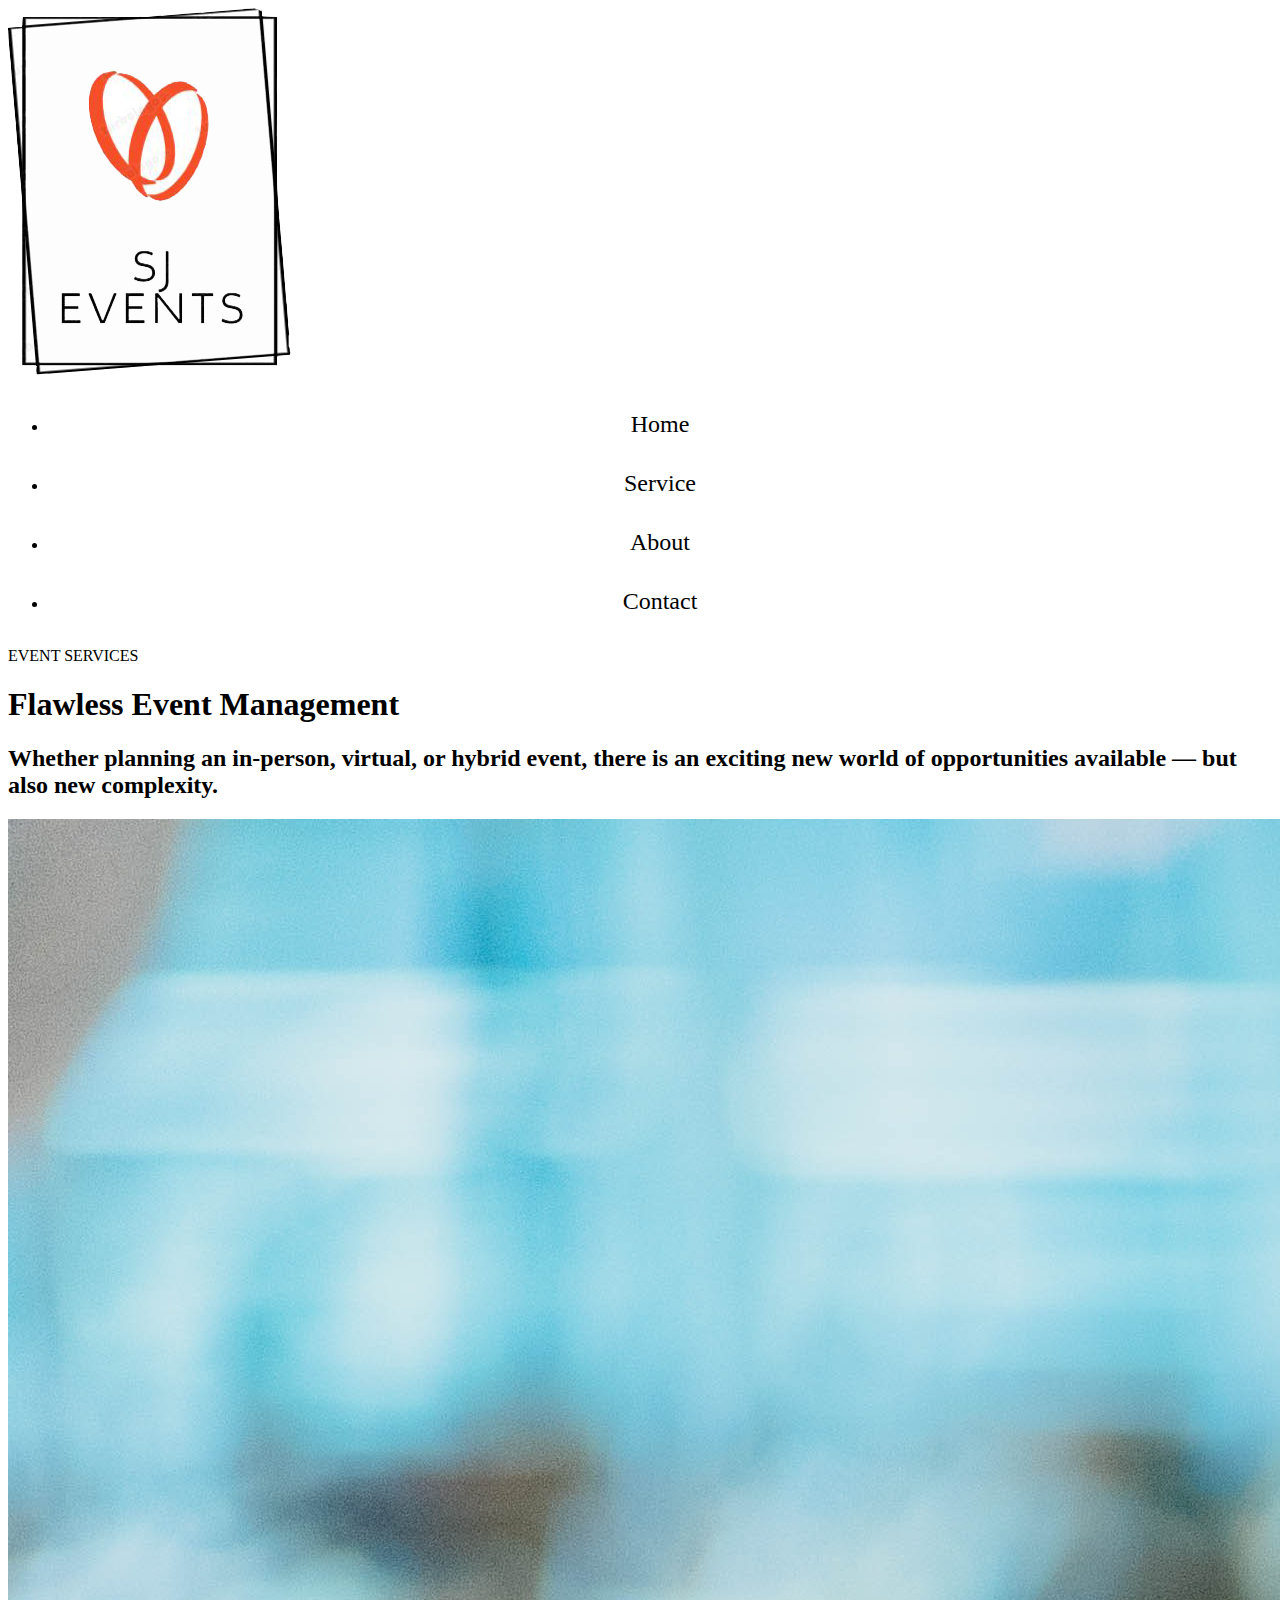
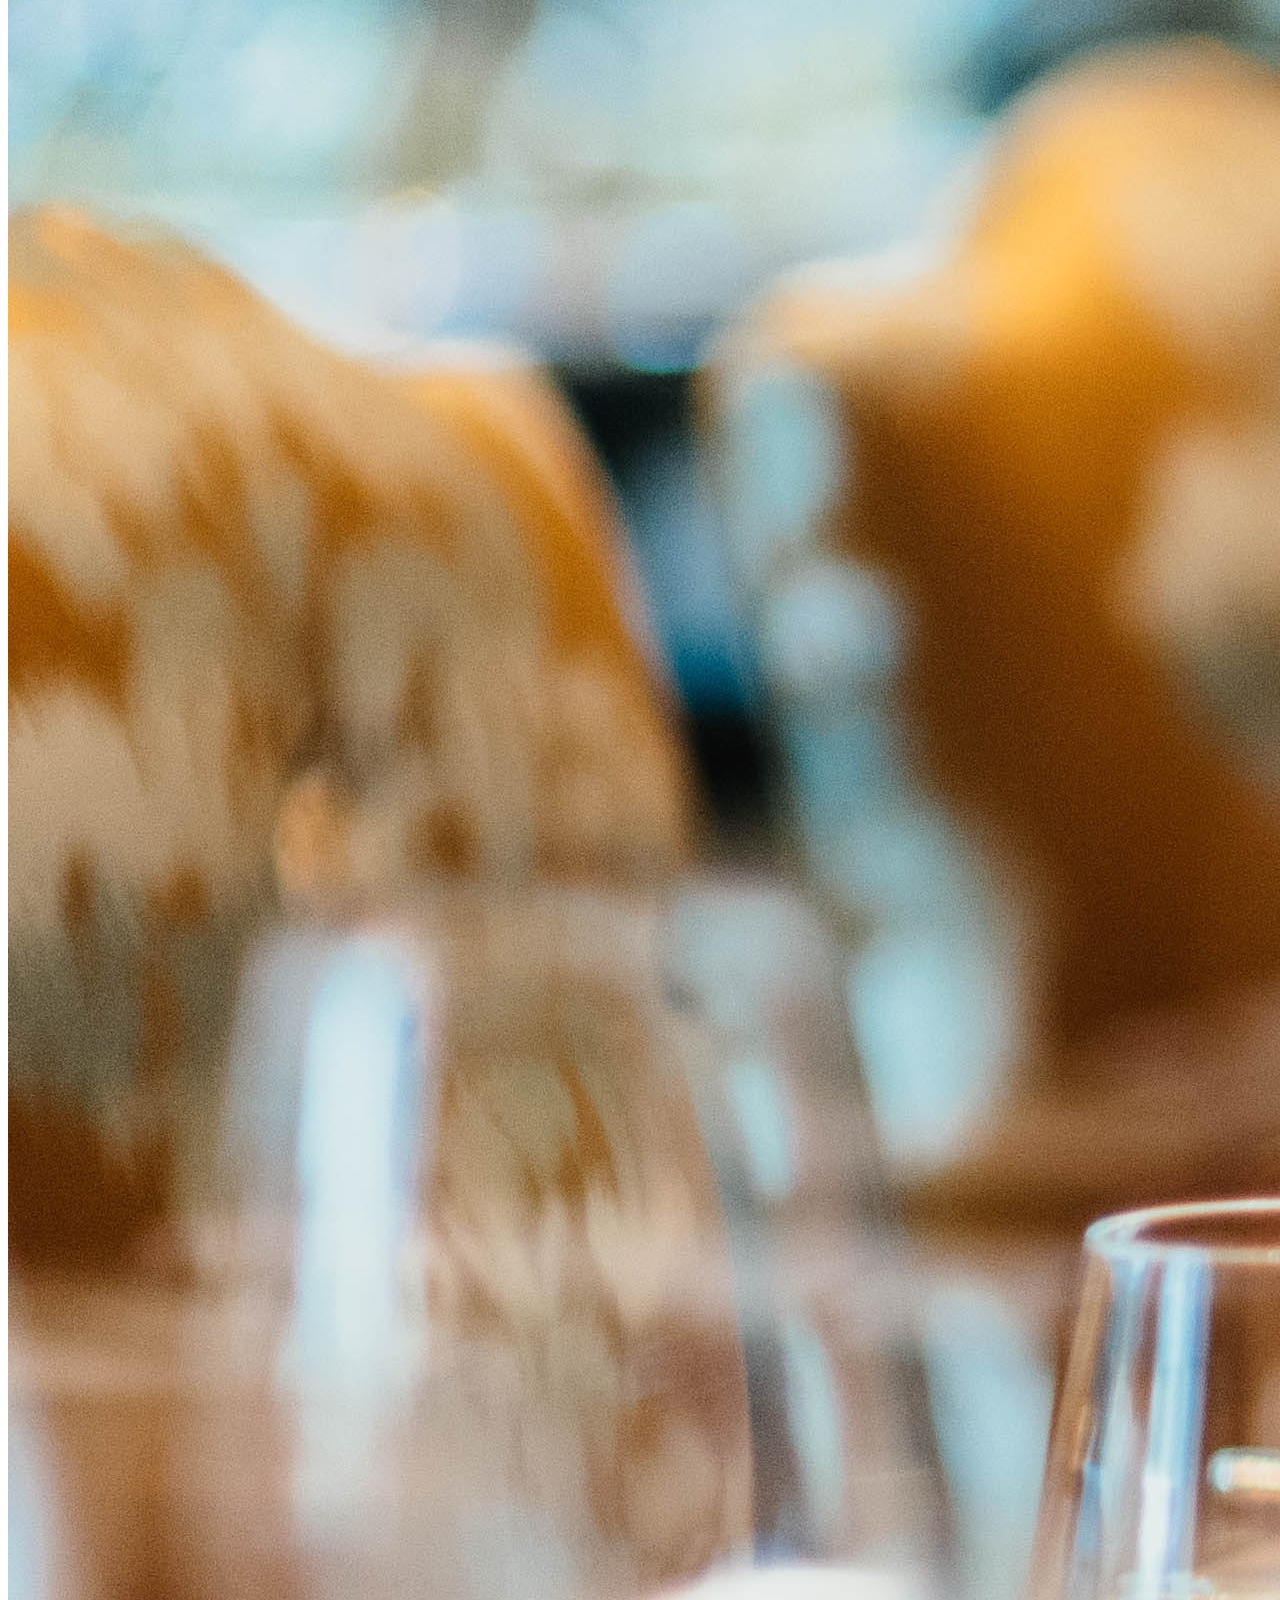
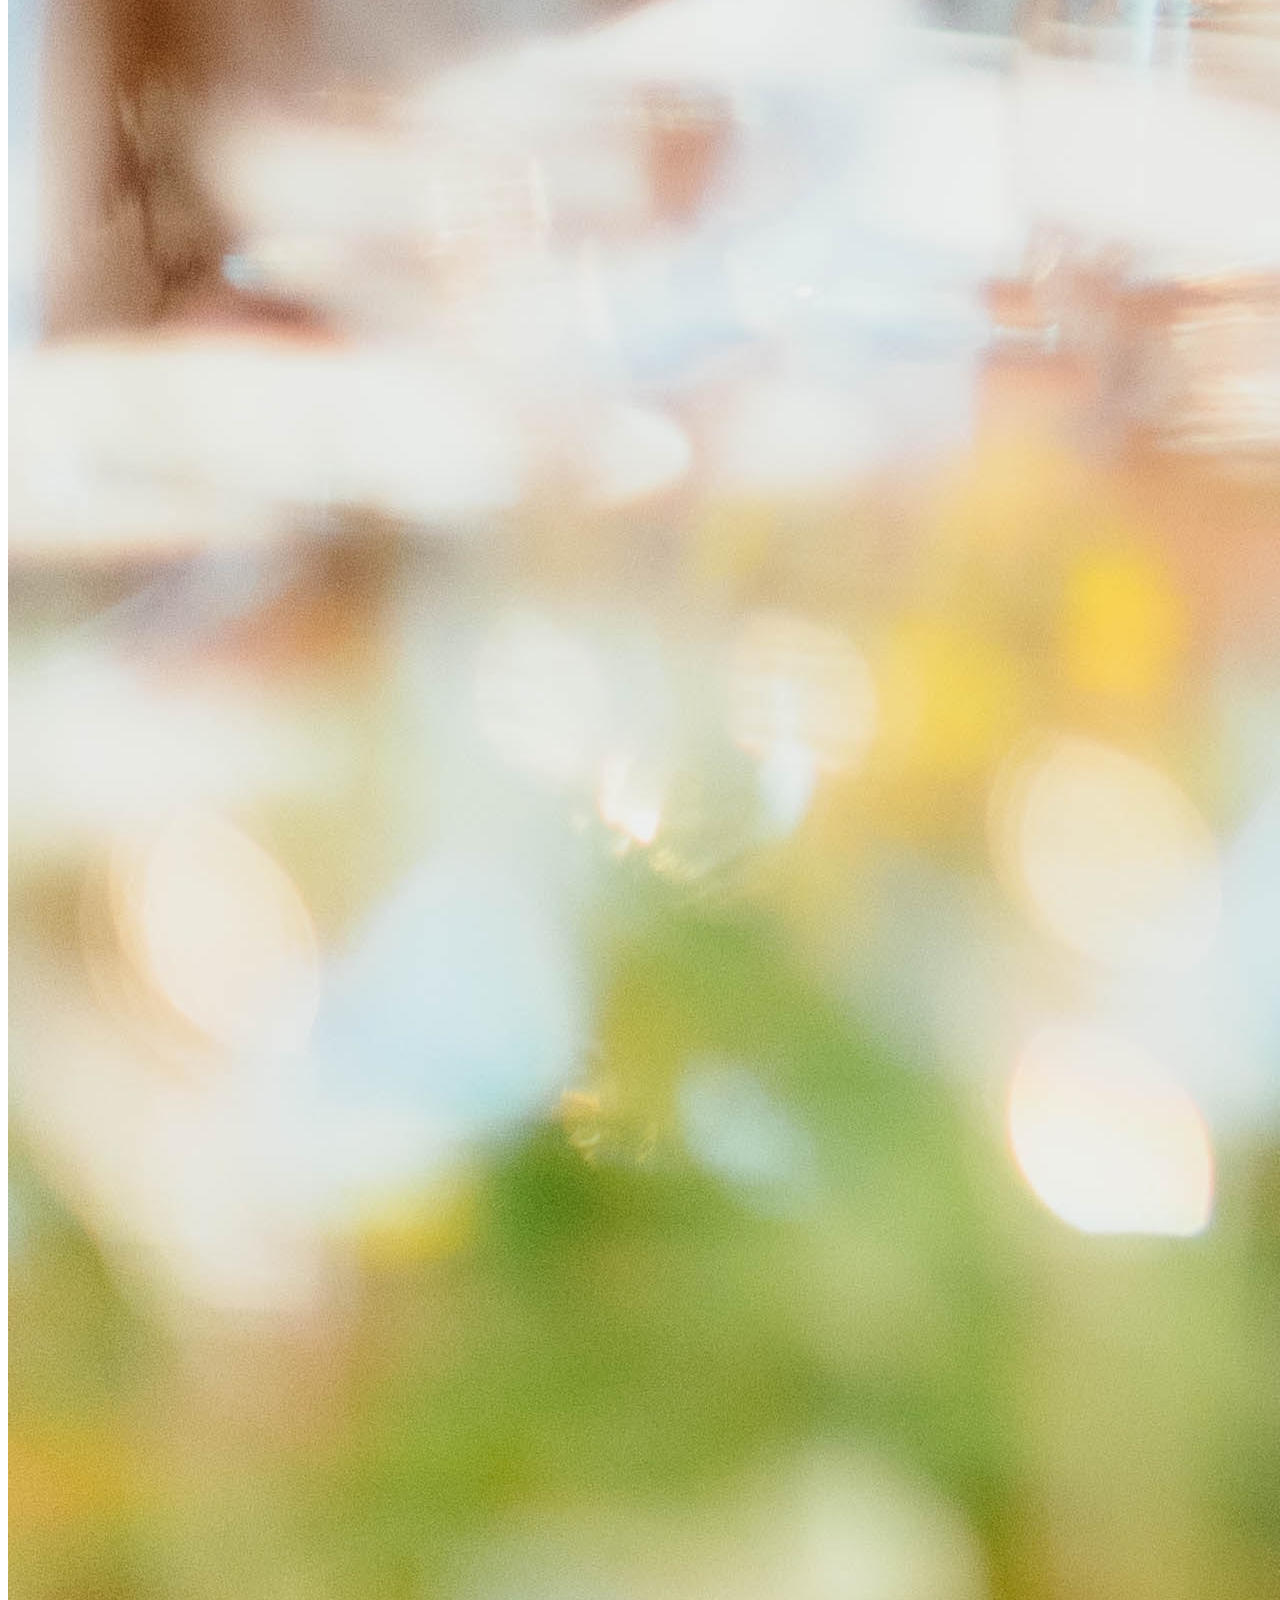
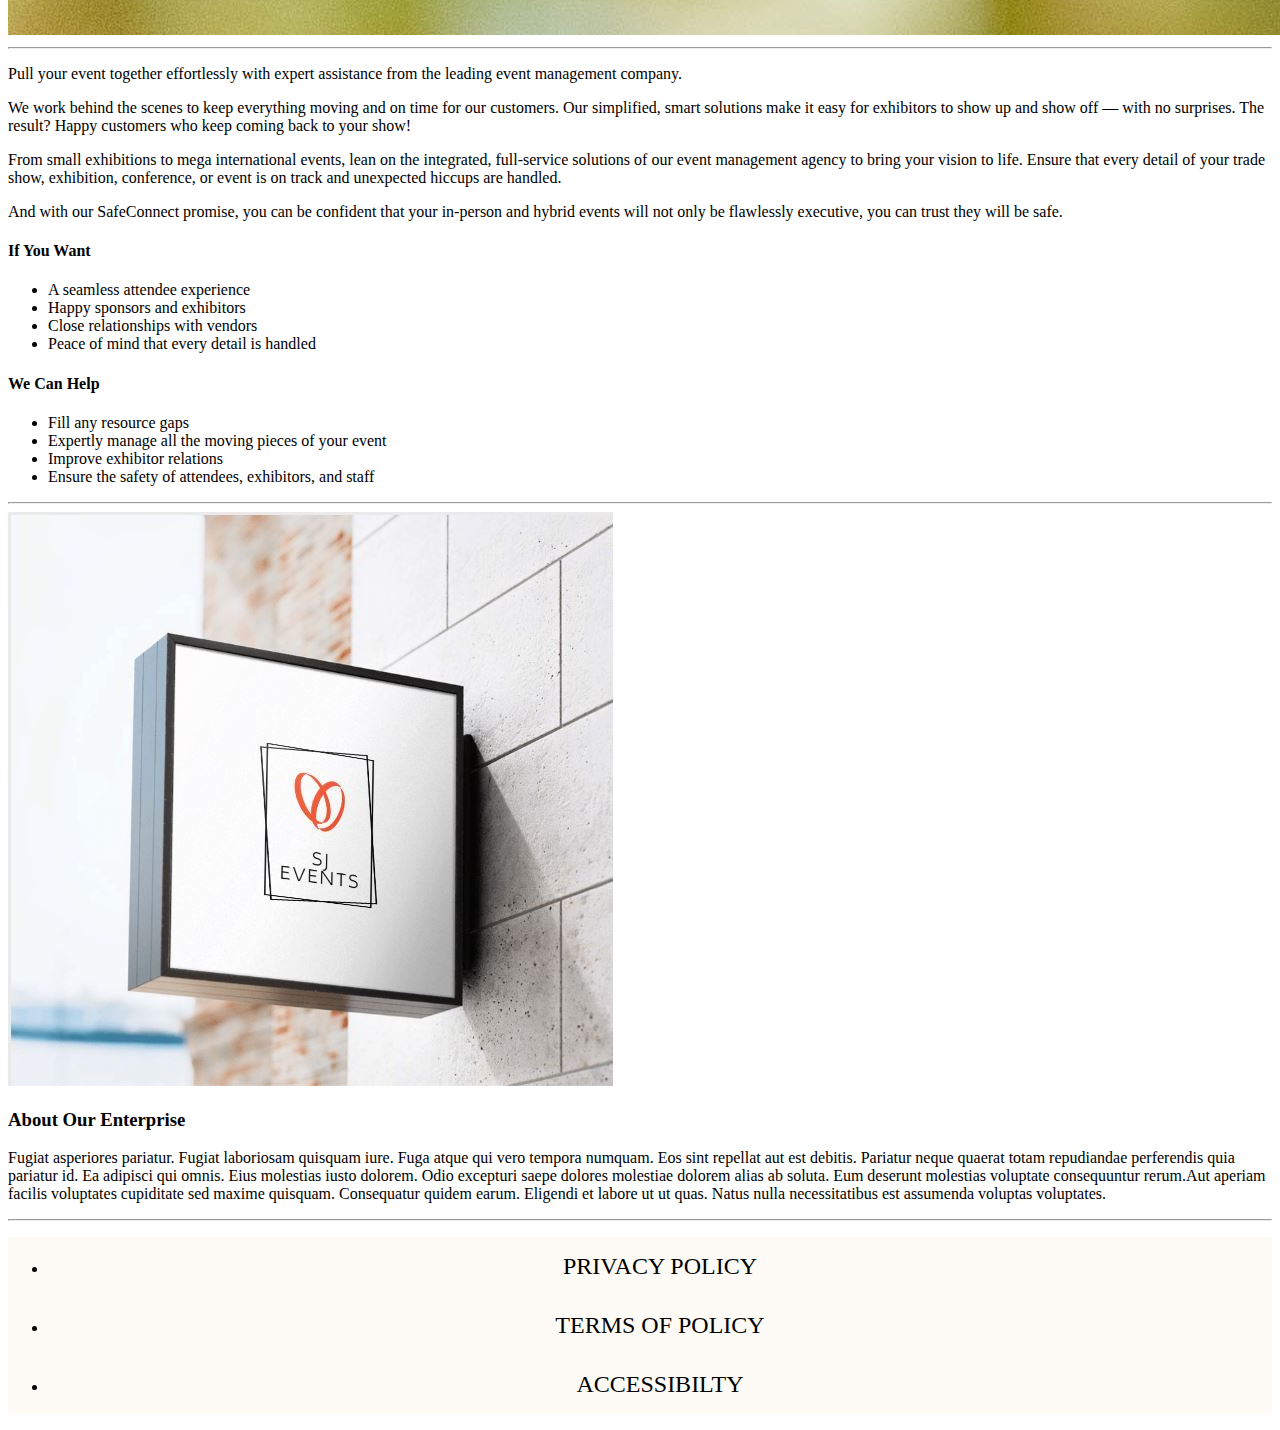
<file: index.html>
<!DOCTYPE html>
<html lang="en">
<head>
    <meta charset="UTF-8">
    <meta http-equiv="X-UA-Compatible" content="IE=edge">
    <meta name="viewport" content="width=device-width, initial-scale=1.0">
    <link rel="stylesheet" href="CUSTOM CSS/STYLES.css">
    <title>SJ-EVENTS</title>
</head>
<body>
    <section id="header">
            <a href="index.html"><img src="IMAGES/LOGO.png" alt="LOGO"></a>
        <div>
            <ul id="navbar">
                <li><a href="index.html" class="active">Home</a></li>
                <li><a href="SERVICES.html" target="_blank">Service</a></li>
                <li><a href="#middle">About</a></li>
                <li><a href="CONTACT.html">Contact</a></li>
            </ul>
        </div>
    </section>

    <section id="top" class="section-p1">
        <p>EVENT SERVICES</p>
        <h1>Flawless Event Management</h1>
        <h2>Whether planning an in-person, virtual, or hybrid event, there is an exciting new world of opportunities available — but also new complexity.</h2>
        <img src="IMAGES/HOMEPAGE1.jpg" alt="IMAGE1">
    </section>
    <hr class="hrall">

    <section id="top1">
        <p>Pull your event together effortlessly with expert assistance from the leading event management company.</p>
        <p>
            We work behind the scenes to keep everything moving and on time for our customers. Our simplified, smart solutions make it easy for exhibitors to show up and show off — with no surprises. The result? Happy customers who keep coming back to your show!
        </p>
        <p>
            From small exhibitions to mega international events, lean on the integrated, full-service solutions of our event management agency to bring your vision to life. Ensure that every detail of your trade show, exhibition, conference, or event is on track and unexpected hiccups are handled.
        </p>
        <p>
            And with our SafeConnect promise, you can be confident that your in-person and hybrid events will not only be flawlessly executive, you can trust they will be safe.
        </p>
        <div class="list">
            <div class="list1">
                <h4>If You Want</h4>
                <ul>
                    <li>A seamless attendee experience</li>
                    <li>Happy sponsors and exhibitors</li>
                    <li>Close relationships with vendors</li>
                    <li>Peace of mind that every detail is handled</li>
                </ul>
            </div>
            <div class="list2">
                <h4>We Can Help</h4>
                <ul>
                    <li>Fill any resource gaps</li>
                    <li>Expertly manage all the moving pieces of your event</li>
                    <li>Improve exhibitor relations</li>
                    <li>Ensure the safety of attendees, exhibitors, and staff</li>
                </ul>
            </div>
        </div>
    </section>
    <hr class="hrall">

    <section id="middle">
        <img src="IMAGES/IMG1.JPG" alt="ABOUT">
        <div class="about">
            <h3>About Our Enterprise</h3>
            <p>
                Fugiat asperiores pariatur. Fugiat laboriosam quisquam iure. Fuga atque qui vero tempora numquam. Eos sint repellat aut est debitis.
                Pariatur neque quaerat totam repudiandae perferendis quia pariatur id. Ea adipisci qui omnis. Eius molestias iusto dolorem.
                Odio excepturi saepe dolores molestiae dolorem alias ab soluta. Eum deserunt molestias voluptate consequuntur rerum.Aut aperiam facilis voluptates cupiditate sed maxime quisquam. Consequatur quidem earum. Eligendi et labore ut ut quas. Natus nulla necessitatibus est assumenda voluptas voluptates.
            </p>
        </div>
    </section>
    <hr class="hrall">

    <footer class="footer">
        <ul>
            <li class=><a href="#">PRIVACY POLICY</a></li>
            <li class=><a href="#">TERMS OF POLICY</a></li>
            <li class=><a href="#">ACCESSIBILTY</a></li>
        </ul>
    </footer>
</body>
</html>
</file>
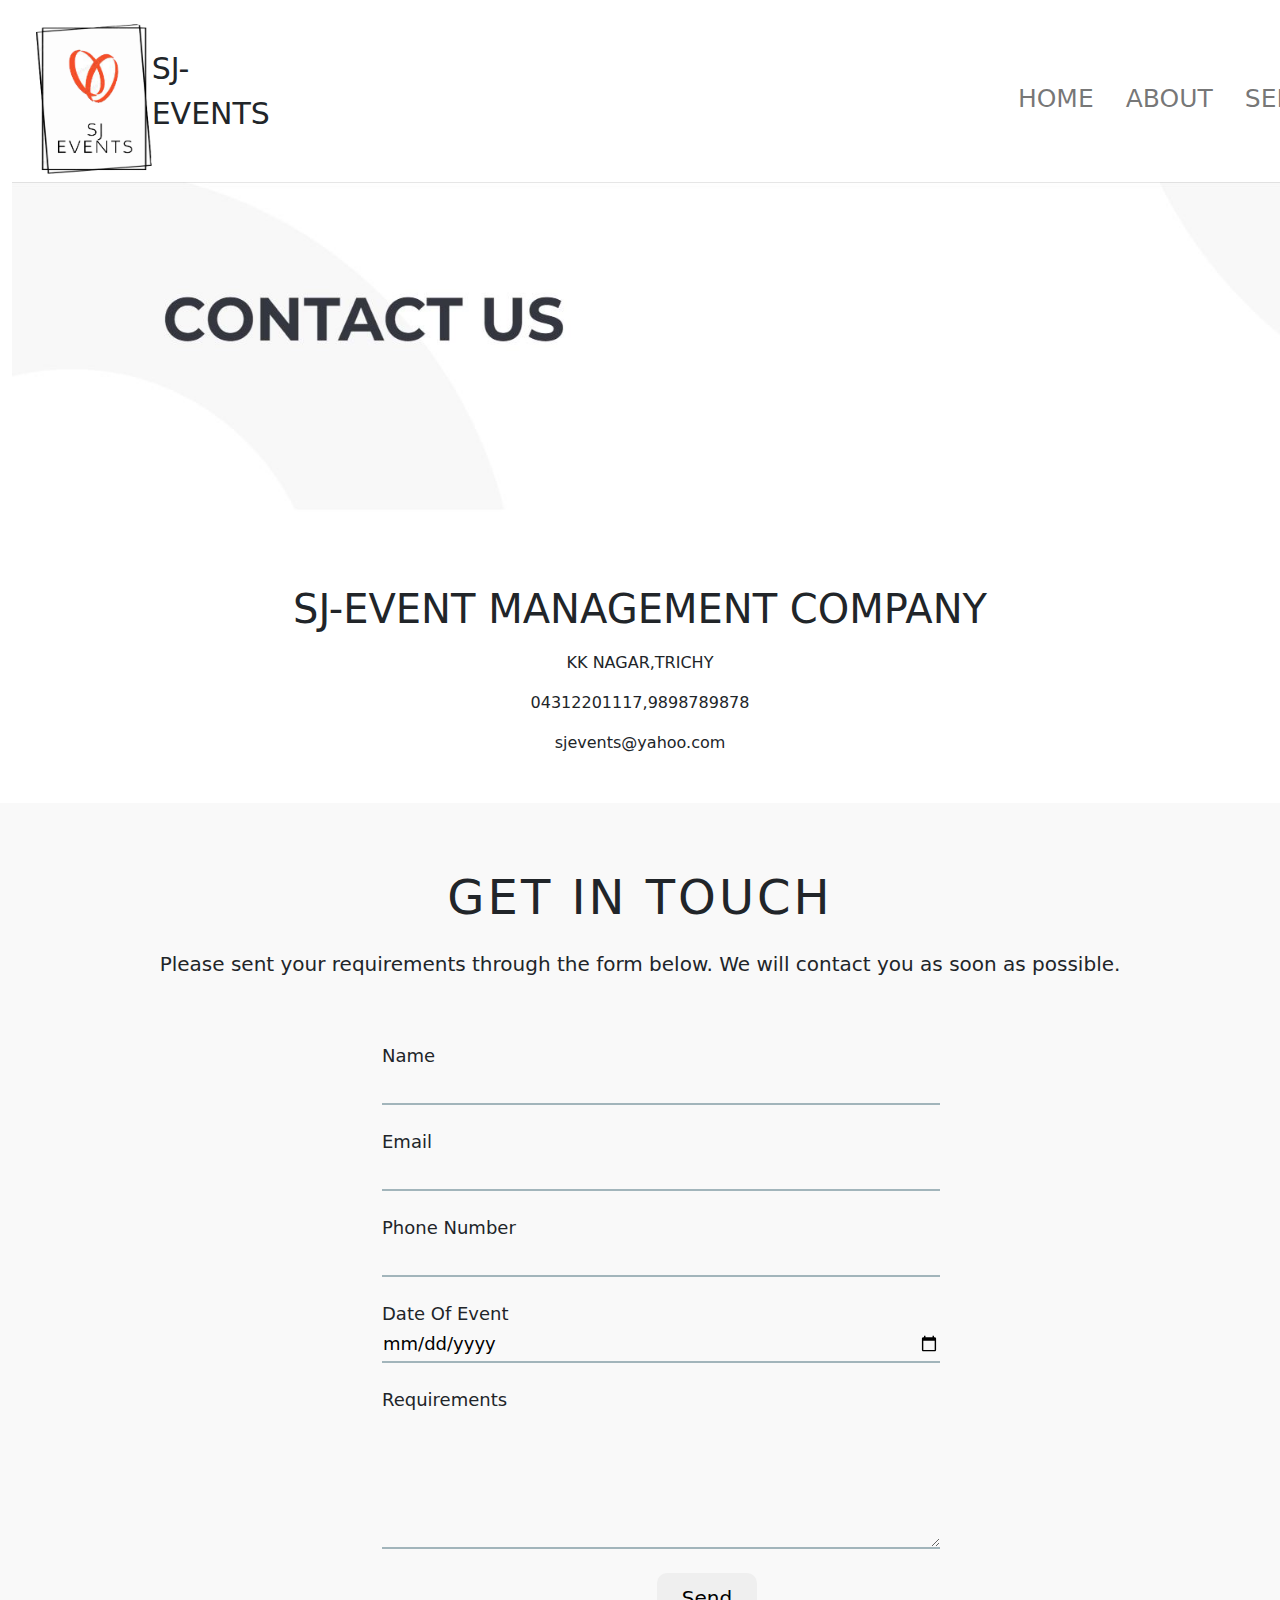
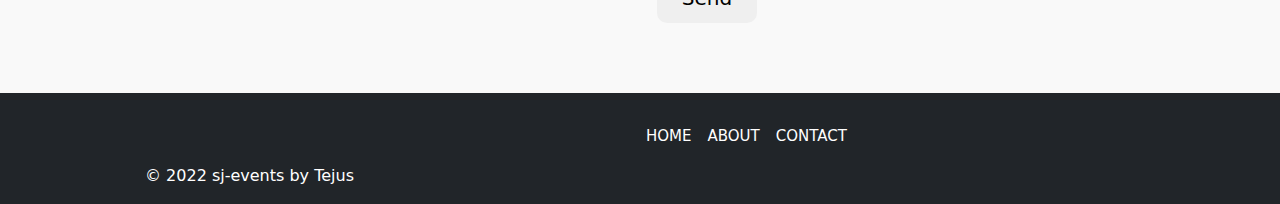
<file: contact.html>
<!DOCTYPE html>
<html lang="en">
<head>
    <meta charset="UTF-8">
    <meta http-equiv="X-UA-Compatible" content="IE=edge">
    <meta name="viewport" content="width=device-width, initial-scale=1.0">
    <link rel="stylesheet" href="CSS/bootstrap.min.css">
    <link rel="stylesheet" href="CUSTOM CSS/CONTACT_STYLES.css">
    <link rel="shortcut icon" href="images/favicon-32x32.png" type="image/x-icon">
    <title>CONTACT</title>
</head>
<body>
    <nav class="navbar navbar-expand mt-3">
        <div class="container-fluid">
            <img  class="ms-4" src="IMAGES/LOGO.png" alt="LOGO" width="150px" height="150px">
            <p class="COMPANY_NAME">SJ-EVENTS</p>
            <ul class="navbar-nav">
                <li class="nav-item pe-3">
                    <a class="nav-link" href="index.html">HOME</a>
                </li>
                <li class="nav-item pe-3">
                    <a class="nav-link" href="index.html#ABOUT">ABOUT</a>
                </li>
                <li class="nav-item pe-3">
                    <a class="nav-link" href="service.html" target="_blank">SERVICES</a>
                </li>
            </ul>
        </div>
    </nav>
    <div class="container-fluid">
        <img src="IMAGES/CONTACT-us.JPG" alt="CONTACT" width="1500px" height="330px">
    </div>
    <div class="container mt-5 mb-5">
        <h1 class="COMPANY_DETAIL">SJ-EVENT MANAGEMENT COMPANY</h1>
        <p class="DETAIL">KK NAGAR,TRICHY</p>
        <p class="DETAIL">04312201117,9898789878</p>
        <p class="DETAIL">sjevents@yahoo.com</p>
    </div>
    <section class="GET_IN_TOUCH">
      <h1 class="CONTACT">GET IN TOUCH</h1>
      <p class="CONTACT1">
        Please sent your requirements through the form below. We will contact you as soon as possible.
      </p>
      <!--FORM-->
      <div class="container pt-5">
            <form action="" method="post">
                <div class="contact-form row">
                    <div class="form-field col">
                        <label for="name" class="label">Name</label>
                        <input type="text" name="" id="name" class="input-text" style="background-color:#F9F9F9 ;">
                    </div>
                </div>
                <div class="contact-form row pt-4">
                    <div class="form-field col">
                        <label for="name" class="label">Email</label>
                        <input type="email" name="" id="email" class="input-text" style="background-color:#F9F9F9 ;">
                    </div>
                </div>
                <div class="contact-form row pt-4">
                    <div class="form-field col">
                        <label for="number" class="label">Phone Number</label>
                        <input type="number" name="" id="number" class="input-text" style="background-color:#F9F9F9 ;">
                    </div>
                </div>
                <div class="contact-form row pt-4">
                    <div class="form-field col">
                        <label for="date" class="label">Date Of Event</label>
                        <input type="date" name="" id="date" class="input-text" style="background-color:#F9F9F9 ;">
                    </div>
                </div>
                <div class="contact-form row pt-4">
                    <div class="form-field col">
                        <label for="requirements" class="label">Requirements</label>
                        <textarea name="" id="requirements" cols="50" rows="5" class="text-area" style="background-color:#F9F9F9 ;"></textarea>
                    </div>
                </div>
                <div class="contact-form row pt-4">
                    <div class="form-field col">
                        <input type="submit" value="Send" class="submit-btn">
                    </div>
                </div>
            </form>
       </div>
    </section>
    <footer class="bg-dark">
        <div class="container-fluid"></div>
            <div class="row">
                <nav class="navbar navbar-expand mt-3">
                    <ul class="navbar-nav" id="FOOTERNAV">
                        <li class="nav-item">
                            <a class="nav-link text-white" id="FOOTERLINK" href="index.html">HOME</a>
                        </li>
                        <li class="nav-item">
                            <a class="nav-link text-white" id="FOOTERLINK" href="index.html#ABOUt">ABOUT</a>
                        </li>
                        <li class="nav-item">
                            <a class="nav-link text-white" id="FOOTERLINK" href="contact.html">CONTACT</a>
                        </li>
                    </ul>
                </nav>
            </div>
        </div>
        <div class="row">
            <div class="col-8">
                <p class="text-white" id="COPYRIGHT">&copy; 2022 sj-events by Tejus</p>
            </div>
        </div>
    </footer>
</body>
</html>
</file>
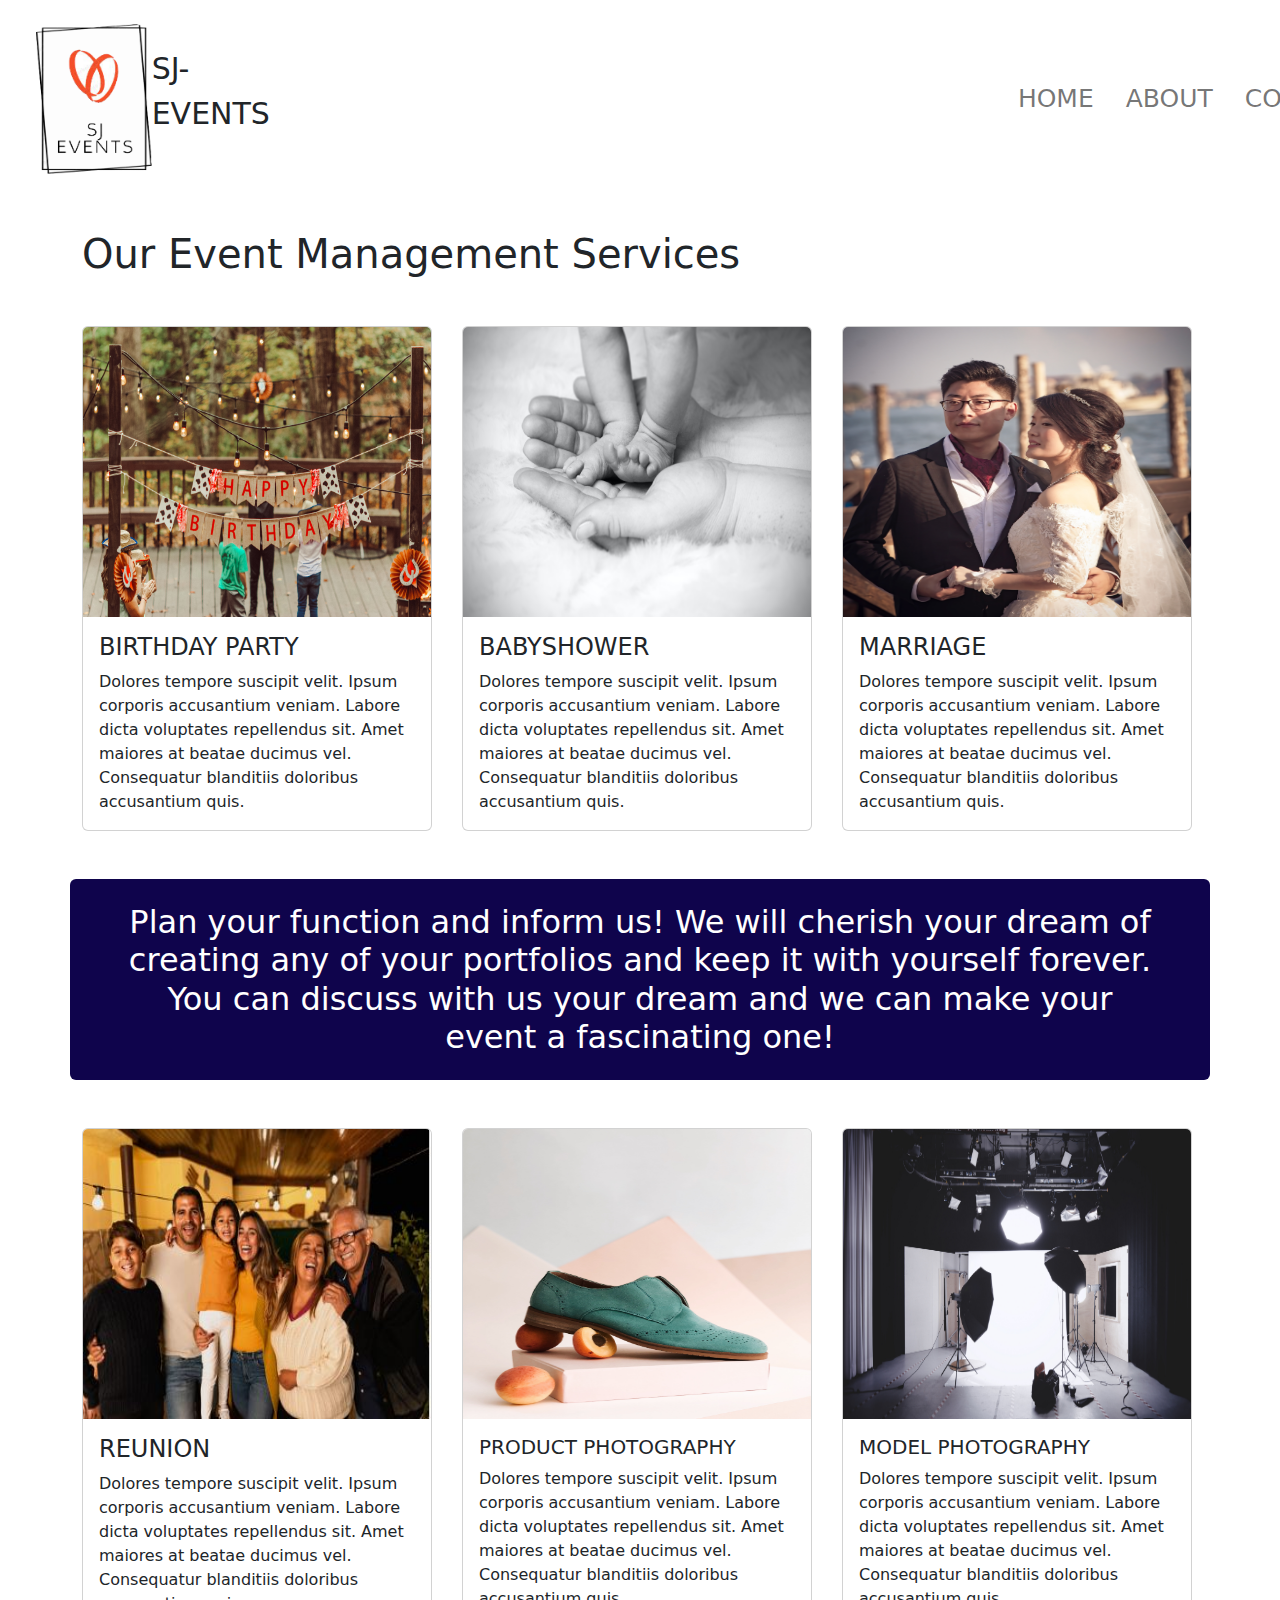
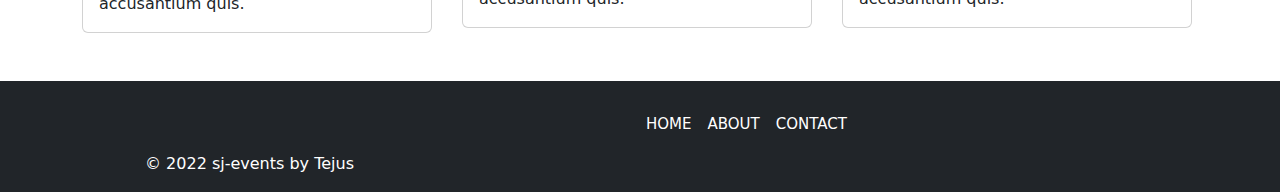
<file: services.html>
<!DOCTYPE html>
<html lang="en">
<head>
    <meta charset="UTF-8">
    <meta http-equiv="X-UA-Compatible" content="IE=edge">
    <meta name="viewport" content="width=device-width, initial-scale=1.0">
    <link rel="stylesheet" href="CSS/bootstrap.min.css">
    <link rel="stylesheet" href="CUSTOM CSS/SERVICES_STYLES.css">
    <link rel="shortcut icon" href="IMAGES/favicon-32x32.png" type="image/x-icon">
    <title>SERVICES</title>
</head>
<body>
    <nav class="navbar navbar-expand mt-3">
        <div class="container-fluid">
            <img  class="ms-4" src="IMAGES/LOGO.png" alt="LOGO" width="150px" height="150px">
            <p class="COMPANY_NAME">SJ-EVENTS</p>
            <ul class="navbar-nav">
                <li class="nav-item pe-3">
                    <a class="nav-link" href="index.html">HOME</a>
                </li>
                <li class="nav-item pe-3">
                    <a class="nav-link" href="index.html#ABOUT">ABOUT</a>
                </li>
                <li class="nav-item pe-3">
                    <a class="nav-link" href="contact.html">CONTACT</a>
                </li>
            </ul>
        </div>
    </nav>
    <!--SERVICE SECTION-->
    <div class="container mt-5">
        <h1 class="mb-5">Our Event Management Services</h1>
        <div class="row">
            
           <div class="col-4">
                <div class="card mb-5" style="width:350px;">
                    <img src="IMAGES/BIRTHDAY.jpg" alt="MARRIAGE" class="card-img-top" width="350px" height="290px">
                    <div class="card-text-centre">
                        <div class="card-body">
                            <h4 class="card-title">
                                BIRTHDAY PARTY
                            </h4>
                            <p class="card-text">
                                Dolores tempore suscipit velit. Ipsum corporis accusantium veniam. Labore dicta voluptates repellendus sit. Amet maiores at beatae ducimus vel. Consequatur blanditiis doloribus accusantium quis.
                            </p>
                        </div>
                    </div>
                </div>
            </div>
            <div class="col-4">
                <div class="card mb-5" style="width:350px;">
                    <img src="IMAGES/BABY SHOWERING.jpg" alt="MARRIAGE" class="card-img-top" width="350px" height="290px">
                    <div class="card-text-centre">
                        <div class="card-body">
                            <h4 class="card-title">
                                BABYSHOWER
                            </h4>
                            <p class="card-text">
                                Dolores tempore suscipit velit. Ipsum corporis accusantium veniam. Labore dicta voluptates repellendus sit. Amet maiores at beatae ducimus vel. Consequatur blanditiis doloribus accusantium quis.
                            </p>
                        </div>
                    </div>
                </div>
            </div>
            <div class="col-4">
                <div class="card mb-5" style="width:350px;">
                    <img src="IMAGES/MARRIAGE.jpg" alt="MARRIAGE" class="card-img-top" width="350px" height="290px">
                    <div class="card-text-centre">
                        <div class="card-body">
                            <h4 class="card-title">
                                MARRIAGE
                            </h4>
                            <p class="card-text">
                                Dolores tempore suscipit velit. Ipsum corporis accusantium veniam. Labore dicta voluptates repellendus sit. Amet maiores at beatae ducimus vel. Consequatur blanditiis doloribus accusantium quis.
                            </p>
                        </div>
                    </div>
                </div>
            </div>
            <br><br>
            <h2 class="mb-5 ps-5 pe-5 pt-4 pb-4 rounded" id="MIDDLECONTENT">
                Plan your function and inform us! We will cherish your dream of creating any of your portfolios and keep it with yourself forever. You can discuss with us your dream and we can make your event a fascinating one!
            </h2>
            <!--DYNAMIC CONTENT STARTS HERE-->
            <div class="col-4">
                <div class="card mb-5" style="width:350px;">
                    <img src="IMAGES/REUNION.JPG" alt="REUNION" class="card-img-top" width="350px" height="290px">
                    <div class="card-text-centre">
                        <div class="card-body">
                            <h4 class="card-title">REUNION</h4>
                            <p class="card-text">
                                Dolores tempore suscipit velit. Ipsum corporis accusantium veniam. Labore dicta voluptates repellendus sit. Amet maiores at beatae ducimus vel. Consequatur blanditiis doloribus accusantium quis.
                            </p>
                        </div>
                    </div>
                </div>
            </div>
            <!--DYNAMIC CONTENT ENDS HERE-->
            <div class="col-4">
                <div class="card" style="width: 350px;">
                    <img src="IMAGES/PRODUCT PHOTOGRAPHY.jpg" alt="PRODUCT PHOTOGRAPHY" class="card-img-top" width="350px" height="290px">
                    <div class="card-text-centre">
                        <div class="card-body">
                            <h5 class="card-title"> PRODUCT PHOTOGRAPHY</h5>
                            <p class="card-text">
                                Dolores tempore suscipit velit. Ipsum corporis accusantium veniam. Labore dicta voluptates repellendus sit. Amet maiores at beatae ducimus vel. Consequatur blanditiis doloribus accusantium quis.
                            </p>
                        </div>
                    </div>
                </div>
            </div>
            <div class="col-4">
                <div class="card" style="width: 350px;">
                    <img src="IMAGES/MODEL PHOTOGRAPHY.jpg" alt="MODEL PHOTOGRAPHY" class="card-img-top" width="350px" height="290px">
                    <div class="card-text-centre">
                        <div class="card-body">
                            <h5 class="card-title">MODEL PHOTOGRAPHY</h5>
                            <p class="card-text">
                                Dolores tempore suscipit velit. Ipsum corporis accusantium veniam. Labore dicta voluptates repellendus sit. Amet maiores at beatae ducimus vel. Consequatur blanditiis doloribus accusantium quis.
                            </p>
                        </div>
                    </div>
                </div>
            </div>
        </div>
    </div>
    <footer class="bg-dark">
        <div class="container-fluid"></div>
            <div class="row">
                <nav class="navbar navbar-expand mt-3">
                    <ul class="navbar-nav" id="FOOTERNAV">
                        <li class="nav-item">
                            <a class="nav-link text-white" id="FOOTERLINK" href="HOMEPAGE.html">HOME</a>
                        </li>
                        <li class="nav-item">
                            <a class="nav-link text-white" id="FOOTERLINK" href="HOMEPAGE.html#ABOUT">ABOUT</a>
                        </li>
                        <li class="nav-item">
                            <a class="nav-link text-white" id="FOOTERLINK" href="CONTACT.html">CONTACT</a>
                        </li>
                    </ul>
                </nav>
            </div>
        </div>
        <div class="row">
            <div class="col-8">
                <p class="text-white" id="COPYRIGHT">&copy; 2022 sj-events by Tejus</p>
            </div>
        </div>
    </footer>
</body>
</html>
</file>
<file: CUSTOM CSS/STYLES.css>
.TOP
{
    margin-top: 40px;
}
.TOP1
{
    padding-left: 150px;
    margin-right: 550px;
}

.PICTURE1
{
    padding-left: 115px;
    background-size: cover;
}
p.COMPANY
{
    padding-left: 25px;
    font-size: 35px;
}
ul.BUTTONS 
{
    list-style-type: none;
    margin: 0;
    padding-left: 700px;
    overflow: hidden;
}
li.LINK 
{
    float: left;
}
li a 
{
    display: block;
    color: black;
    text-align: center;
    padding: 16px;
    text-decoration: none;
    font-size: x-large;
}
li a:hover 
{
    color: red;
}
li a:active
{
    color: yellow;
}
hr.LINE
{
    height: 5px;
    background-color:  #FFEEAF;
    border: none;
    border-radius: 3px;
    margin-left: 680px;
    margin-right: 680px
}
.MIDDLE
{
    font-size: larger;
    padding-top: 50px;
    padding-left: 190px;
    margin-right: 390px;
}
.MIDDLE1
{
    padding-left: 70px;
    padding-top: 40px;
}
h3.LISTHEADER
{
    display: inline-block;
    vertical-align: middle;
    padding-left: 200px;
}
h3.LISTHEADER1
{
    display: inline-block;
    vertical-align: middle;
    padding-left: 460px;
}
ul.LIST
{
    display: inline-block;
    vertical-align: middle;
    font-size: larger;
    padding-left: 200px;    
    padding-bottom: 35px;
}
ul.LIST1
{
    display: inline-block;
    vertical-align: middle;
    font-size: larger;
    padding-left: 240px;
}
li.POINT
{
    padding-bottom: 10px;
}
.BOTTOM
{
    padding-left: 185px;
}
img.IMAGE1
{
    display: inline-block;
    vertical-align: middle;
}
img.IMAGE2
{
    display: inline-block;
    vertical-align: middle;
    padding-left: 40px;
}
img.IMAGE3
{
    display: inline-block;
    vertical-align: middle;
    padding-left: 40px;
}
h3.PICTURE_DEFINITION
{
    display: inline-block;
    vertical-align: middle;
}
h3.PICTURE_DEFINITION1
{
    display: inline-block;
    vertical-align: middle;
    padding-left: 168px;
}
h3.PICTURE_DEFINITION2
{
    display: inline-block;
    vertical-align: middle;
    padding-left: 225px;
}
p.PICTURE_CONTENT
{
    display: inline-block;
    vertical-align: middle;
    width: 27%;
    padding-bottom: 45px;
}
p.PICTURE_CONTENT1
{
    display: inline-block;
    vertical-align: middle;
    padding-left: 35px;
    width: 27%;
    padding-bottom: 45px;
}
p.PICTURE_CONTENT2
{
    
    display: inline-block;
    vertical-align: middle;
    padding-left: 35px;
    width: 27%;
    padding-bottom: 38px;
}
img.IMAGE4
{
    display: inline-block;
    vertical-align: middle;
}
img.IMAGE5
{
    display: inline-block;
    vertical-align: middle;
    padding-left: 40px;
}
img.IMAGE6
{
    display: inline-block;
    vertical-align: middle;
    padding-left: 40px;
}
h3.PICTURE_DEFINITION3
{
    display: inline-block;
    vertical-align: middle;
}
h3.PICTURE_DEFINITION4
{
    display: inline-block;
    vertical-align: middle;
    padding-left: 168px;
}
h3.PICTURE_DEFINITION5
{
    display: inline-block;
    vertical-align: middle;
    padding-left: 143px;
}
p.PICTURE_CONTENT3
{
    display: inline-block;
    vertical-align: middle;
    width: 27%;
}
p.PICTURE_CONTENT4
{
    display: inline-block;
    vertical-align: middle;
    padding-left: 35px;
    padding-bottom: 15px;
    width: 27%;
}
p.PICTURE_CONTENT5
{
    
    display: inline-block;
    vertical-align: middle;
    padding-left: 35px;
    padding-bottom: 15px;
    width: 27%;
}
.BOTTOM1
{
    padding-left: 120px;
}
table.ABOUT_TABLE
{
    display: inline-block;
    vertical-align: middle;
    width: 47%;
}
th.ABOUT_HEADER
{
    padding-top: 50px;
    padding-left: 30px;
    padding-right: 210px;
    margin-bottom: 10px;
}
td.ABOUT_CONTENT
{
    padding-left: 50px;
    padding-bottom: 50px;
    font-size: large;
    line-height: 1.5;
}
img.BOTTOM_IMAGE
{
    display: inline-block;
    vertical-align: middle;
}
footer
{
    background-color: #FEFBF6;
}
h3.CONTACTNUM
{
    padding-top: 30px;
    padding-left: 30px;
}
h3.CONTACTMAIL
{
    padding-left: 30px;
}
h3.CONTACT_ADDRESS
{
    padding-bottom: 0px;
    padding-left: 30px;
}
address.ADDRESS
{
    padding-left: 30px;
    width: 15%;
}
ul.BUTTONS1
{
    padding-top: 25px;
    list-style-type: none;
    margin: 0;
    padding-left: 530px;
    overflow: hidden;

}
li.LINK1
{
    float: left;
}
li a.LINK1
{
    display: block;
    color: #2C3333;
    text-align: center;
    padding: 16px;
    text-decoration: none;
    font-size: small;
}
li a:hover
{
    color: #A10035;
}
</file>
<file: CUSTOM CSS/CONTACT_STYLES.css>
p.COMPANY_NAME
{
    padding-right: 740px;
    font-size: 30px;
}
.nav-link
{
    font-size: 25px;
}
h1.COMPANY_DETAIL
{
    padding-top: 25px;
    padding-bottom: 10px;
    text-align: center;
}
p.DETAIL
{
    text-align: center;
}
h1.CONTACT
{
    text-align: center;
}
p.CONTACT1
{
    text-align: center;
    font-size: 20px;
}
.GET_IN_TOUCH
{

    position: relative;
    padding: 70px;
    background-color: #F9F9F9;
}
.GET_IN_TOUCH .CONTACT
{
    text-transform: uppercase;
    text-align: center;
    letter-spacing: 3px;
    font-size: 3em;
    line-height: 48px;
    padding-bottom: 20px;
}
.contact-form .input-text
{
    display: block;
    margin-left: 300px;
    width: 50%;
    height: 36px;
    border-width: 0 0 2px 0;
    border-color: #A2B5BB;
    font-size: 18px;
    line-height: 26px;
    font-weight: 400;
}
.contact-form .text-area
{
    display: block;
    margin-left: 300px;
    width: 50%;
    border-width: 0 0 2px 0;
    border-color: #A2B5BB;
    font-size: 18px;
    line-height: 26px;
    font-weight: 400;
}
.contact-form .label
{
    background-color: #F9F9F9;
    margin-left: 300px;
    width: 50%;
    font-size: 18px;
    line-height: 26px;
    font-weight: 400;
    cursor: text;
    text-transform: capitalize;
}
.contact-form .submit-btn
{
    display: inline-block;
    text-transform: capitalize;
    font-size: 20px;
    margin-left: 575px;
    border: none;
    height: 50px;
    width: 100px;
    border-radius: 10px;
    cursor: pointer;
}
#FOOTERNAV
{
    padding-left: 650px;
}
#FOOTERLINK
{
    font-size: 15px;
}
#COPYRIGHT
{
    padding-left: 145px;
}
</file>
<file: CUSTOM CSS/SERVICES_STYLES.css>
h2
{
    background-color: #0F044C;
    color: white;
}
p.COMPANY_NAME
{
    padding-right: 740px;
    font-size: 30px;
}
.nav-link
{
    font-size: 25px;
}
#MIDDLECONTENT
{
    text-align: center;
}
#FOOTERNAV
{
    padding-left: 650px;
}
#FOOTERLINK
{
    font-size: 15px;
}
#COPYRIGHT
{
    padding-left: 145px;
}
</file>
